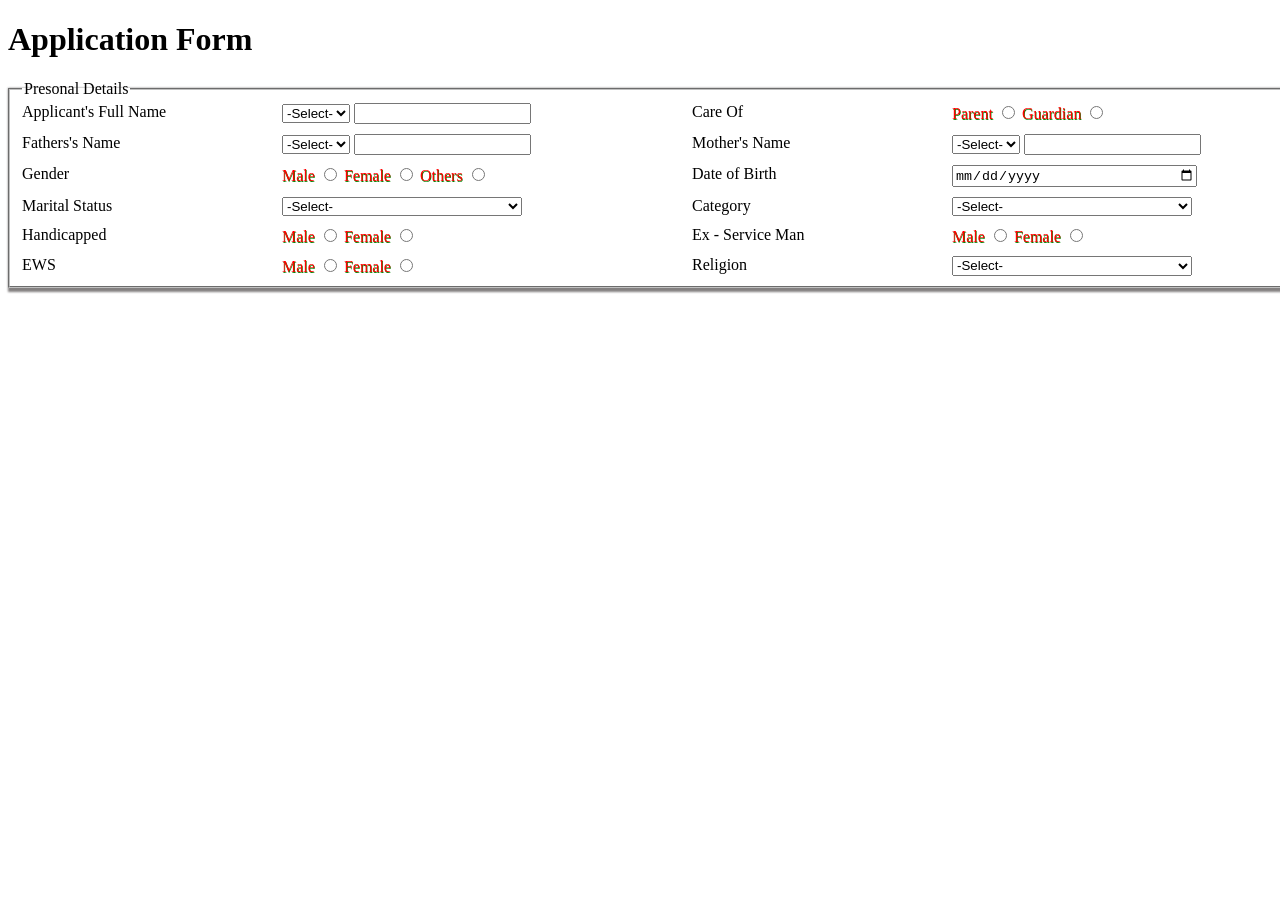
<file: ApplicationForm/index.html>
<!DOCTYPE html>
<html lang="en">
  <head>
    <meta charset="UTF-8" />
    <meta name="viewport" content="width=device-width, initial-scale=1.0" />
    <title>Application form</title>
    <link rel="stylesheet" href="style.css">
  </head>
  <body>
    <div class="container">
      <h1 id="title">Application Form</h1>

      <fieldset id="presonalDetails">
        <legend>Presonal Details</legend>

        <div id="presonalDetailsFeilds">
          <label for="ApplicantName">Applicant's Full Name</label>
          <div>
            <select>
              <option value="">-Select-</option>
              <option value="Mr">Mr</option>
              <option value="Miss">Miss</option>
              <option value="Mrs">Mrs</option>
            </select>
            <input type="text" name="ApplicantName" id="ApplicantName" />
          </div>
          <label for="careOf">Care Of</label>
          <div>
            <span>Parent</span>
            <input type="radio" name="careOf" id="careOf1" value="Parent" />
            <span>Guardian</span>
            <input type="radio" name="careOf" id="careOf2" value="Guardian" />
          </div>
          <label for="FathersName">Fathers's Name</label>
          <div>
            <select>
              <option value="">-Select-</option>
              <option value="Mr">Mr</option>
              <option value="Late">Late</option>
            </select>
            <input type="text" name="FathersName" id="FathersName" />
          </div>
          <label for="MothersName">Mother's Name</label>
          <div>
            <select>
              <option value="">-Select-</option>
              <option value="Mrs">Mr</option>
              <option value="Late">Late</option>
            </select>
            <input type="text" name="MothersName" id="MothersName" />
          </div>
          <label for="gender">Gender</label>
          <div>
            <span>Male</span>
            <input type="radio" name="gender" id="genderMale" value="Male" />
            <span>Female</span>
            <input type="radio" name="gender" id="genderFemale" value="Female" />
            <span>Others</span>
            <input type="radio" name="gender" id="genderOthers" value="Others" />
          </div>
          <label for="dob">Date of Birth</label>
          <input type="date" name="dob" id="dob">
          <label for="maritalStatus">Marital Status</label>
          <select>
            <option value="">-Select-</option>
            <option value="Single">Single</option>
            <option value="Married">Married</option>
            <option value="Divorced">Divorced</option>
            <option value="Widow">Widow</option>
          </select>
          <label for="category">Category</label>
          <select>
            <option value="">-Select-</option>
            <option value="GEN">GEN</option>
            <option value="OBC">OBC</option>
            <option value="SC">SC</option>
            <option value="ST">ST</option>
            <option value="Others">Others</option>
          </select>
          <label for="handicapped">Handicapped</label>
          <div>
            <span>Male</span>
            <input type="radio" name="handicapped" id="handicappedYes" value="Yes" />
            <span>Female</span>
            <input type="radio" name="handicapped" id="handicappedNo" value="No" />
          </div>
          <label for="exService">Ex - Service Man</label>
          <div>
            <span>Male</span>
            <input type="radio" name="exService" id="exServiceYes" value="Yes" />
            <span>Female</span>
            <input type="radio" name="exService" id="exServiceNo" value="No" />
          </div>
          <label for="EWS">EWS</label>
          <div>
            <span>Male</span>
            <input type="radio" name="EWS" id="EWSYes" value="Yes" />
            <span>Female</span>
            <input type="radio" name="EWS" id="EWSNo" value="No" />
          </div>
          <label for="religion">Religion</label>
          <select>
            <option value="">-Select-</option>
            <option value="hindu">Hindu</option>
            <option value="muslim">Muslim</option>
            <option value="buddist">Buddist</option>
            <option value="christan">Christan</option>
            <option value="sikh">Sikh</option>
            <option value="jain">Jain</option>
            <option value="Others">Others</option>
          </select>
          <!-- endof formdiv -->
        </div>
      </fieldset>
    </div>


   
  </body>
</html>
</file>
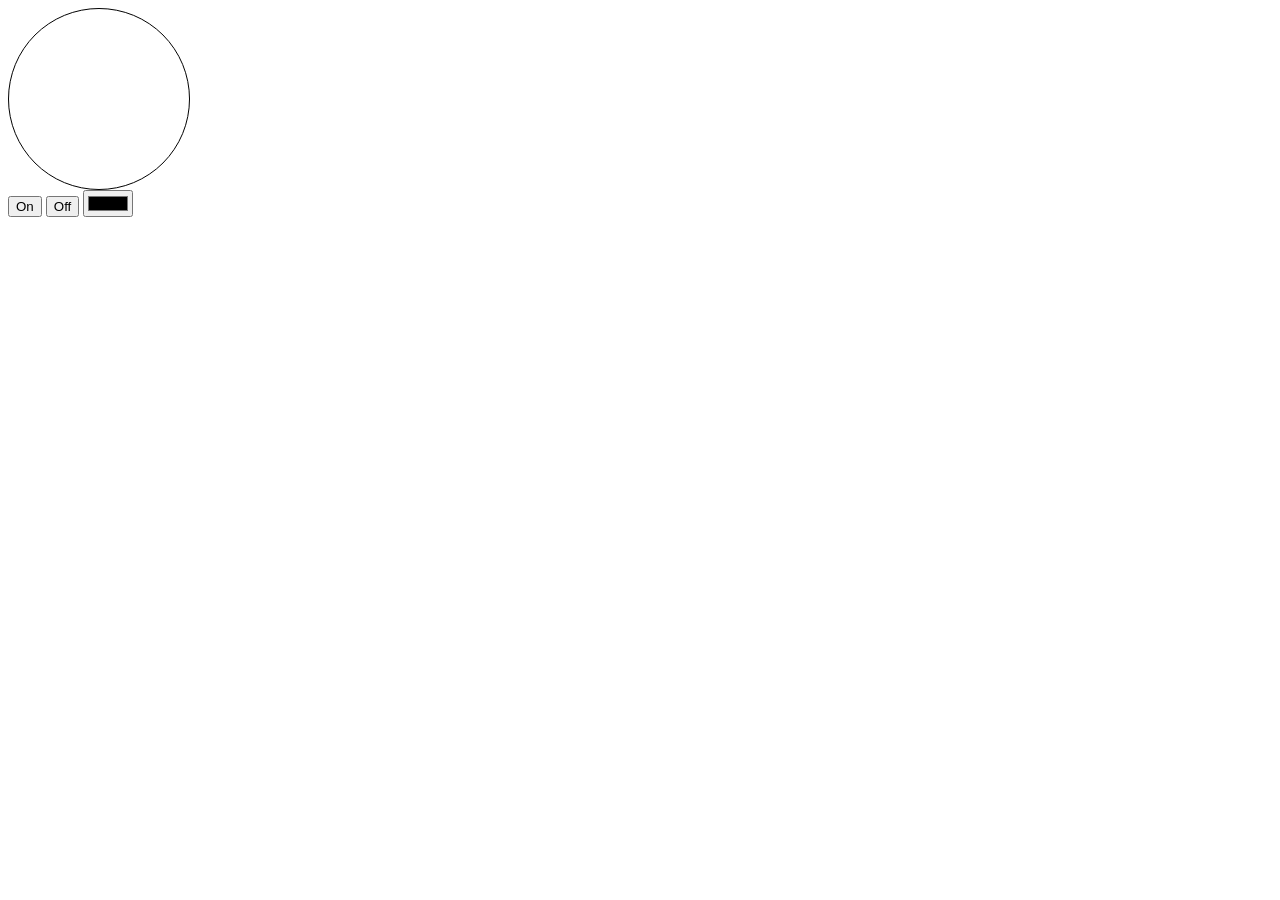
<file: controlingHTMLusingJS/index.html>
<!DOCTYPE html>
<html lang="en">
  <head>
    <meta charset="UTF-8" />
    <meta name="viewport" content="width=device-width, initial-scale=1.0" />
    <title>Document</title>
    <link rel="stylesheet" href="style.css" />
  </head>
  <body>
    <div id="bulb"></div>

    <button id="on" onclick="on()">On</button>
    <button id="off" onclick="off()">Off</button>
    <input type="color" id="color" onchange="changecolor(value)"/>

    <script src="script.js"></script>
  </body>
</html>
</file>
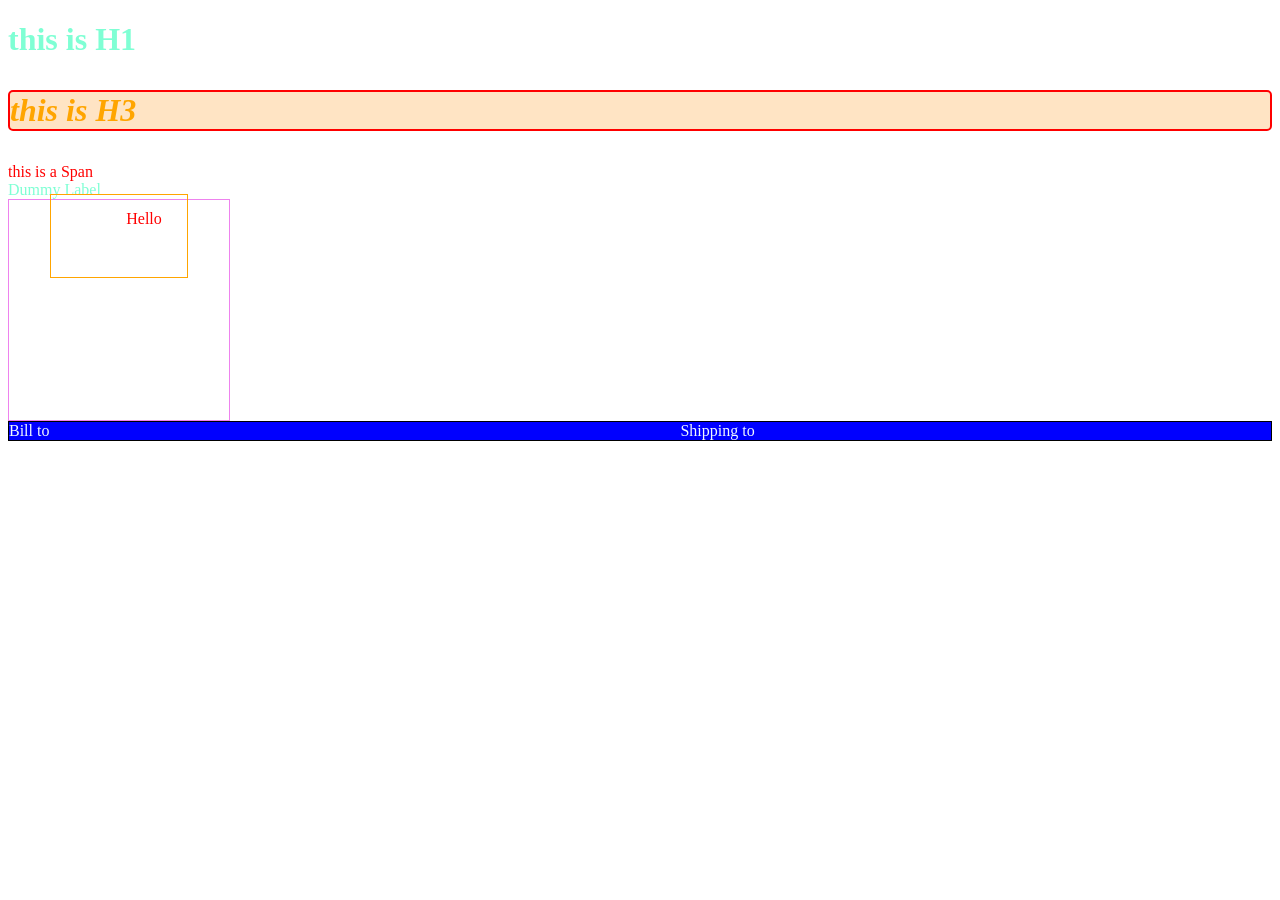
<file: cssInHTML/index.html>
<!DOCTYPE html>
<html lang="en">
  <head>
    <meta charset="UTF-8" />
    <meta name="viewport" content="width=device-width, initial-scale=1.0" />
    <title>test</title>
    <link rel="stylesheet" href="khas.css" />
  </head>
  <body>
    <div>
      <h1 class="abc xyz">this is H1</h1>

      <h3 class="abc" id="def" style="color: orange">this is H3</h3>

      <span>this is a Span</span>
      <br />
      <label for="" class="abc xyz">Dummy Label</label>
    </div>

    <div id="a">
      <span id="b">Hello</span>
    </div>

    <div id="x">
      <div class="z">Bill to</div>
      <div class="z">Shipping to</div>
    </div>
  </body>
</html>
</file>
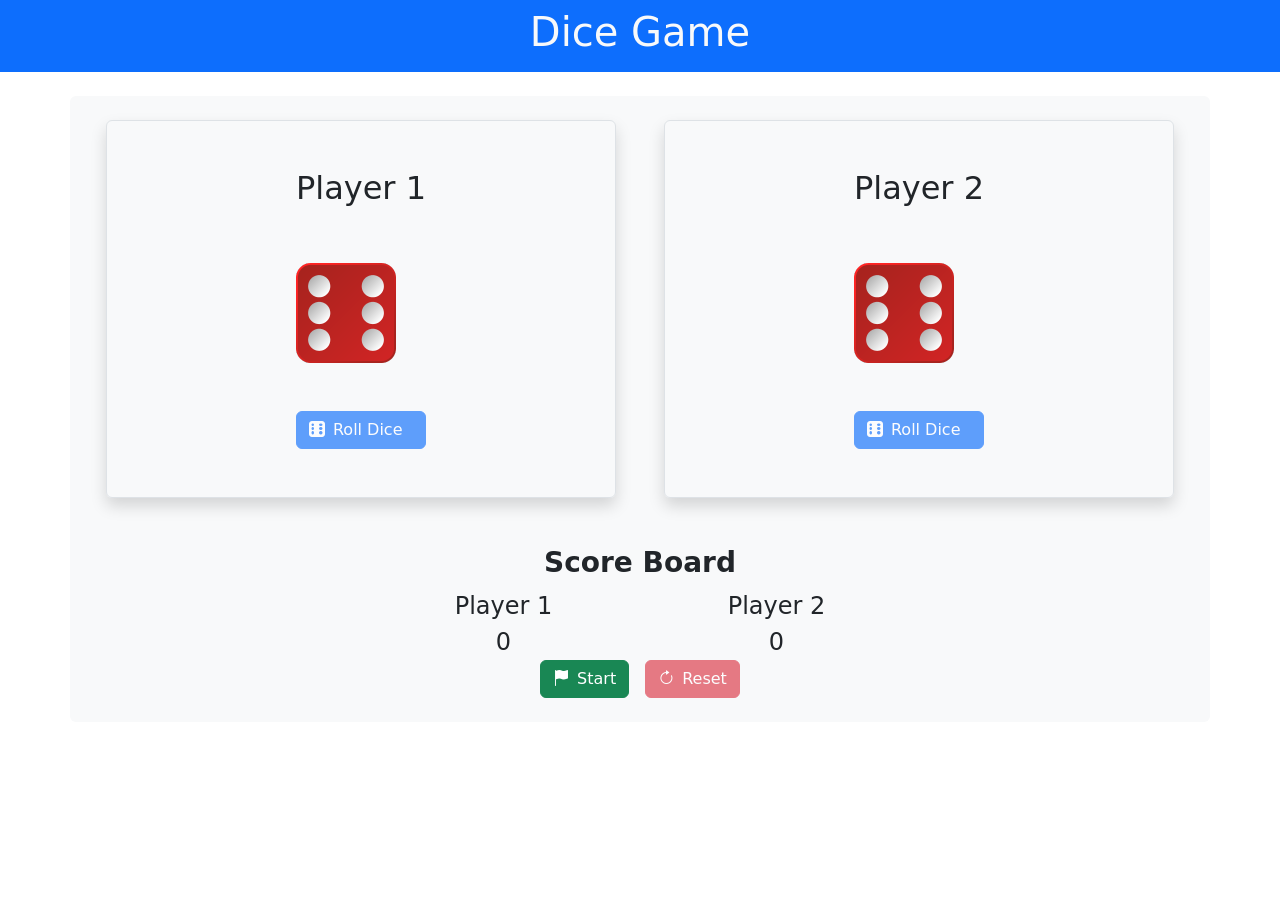
<file: DiceGame/index.html>
<!DOCTYPE html>
<html lang="en">
  <head>
    <meta charset="UTF-8" />
    <meta name="viewport" content="width=device-width, initial-scale=1.0" />
    <title>Document</title>
    <link
      href="https://cdn.jsdelivr.net/npm/bootstrap@5.3.5/dist/css/bootstrap.min.css"
      rel="stylesheet"
      integrity="sha384-SgOJa3DmI69IUzQ2PVdRZhwQ+dy64/BUtbMJw1MZ8t5HZApcHrRKUc4W0kG879m7"
      crossorigin="anonymous"
    />
    <link
      rel="stylesheet"
      href="https://cdn.jsdelivr.net/npm/bootstrap-icons@1.12.1/font/bootstrap-icons.min.css"
    />
  </head>
  <body>
    <header class="bg-primary text-center p-2">
      <h1 class="text-light">Dice Game</h1>
    </header>

    <main class="container bg-light rounded mt-4 p-4">
      <section class="container d-flex justify-content-around gap-5">
        <div
          class="container border rounded shadow d-grid p-5 gap-5 justify-content-center"
        >
          <h2 id="player1NameHeading">Player 1</h2>
          <img
            src="./images/6.png"
            alt="Dice1"
            width="100px"
            height="100px"
            id="player1Dice"
          />
          <button
            class="btn btn-primary d-flex gap-2"
            id="rollDice1"
            onclick="rollDice1()"
            disabled
          >
            <i class="bi bi-dice-6-fill"></i>
            <span>Roll Dice</span>
          </button>
        </div>
        <div
          class="container border rounded shadow d-grid p-5 gap-5 justify-content-center"
        >
          <h2 id="player2NameHeading">Player 2</h2>
          <img
            src="./images/6.png"
            alt="Dice2"
            width="100px"
            height="100px"
            id="player2Dice"
          />
          <button
            class="btn btn-primary d-flex gap-2"
            id="rollDice2"
            onclick="rollDice2()"
            disabled
          >
            <i class="bi bi-dice-6-fill"></i>
            <span>Roll Dice</span>
          </button>
        </div>
      </section>
      <section class="container mt-5">
        <h3 class="text-center fw-bold">Score Board</h3>
        <div class="row text-center fs-4">
          <div class="col-3"></div>
          <div class="col-3"><span id="player1NameScore">Player 1</span></div>
          <div class="col-3"><span id="player2NameScore">Player 2</span></div>
          <div class="col-3"></div>
        </div>
        <div class="row text-center fs-4">
          <div class="col-3"></div>
          <div class="col-3"><span id="player1Score">0</span></div>
          <div class="col-3"><span id="player2Score">0</span></div>
          <div class="col-3"></div>
        </div>
        <div class="container w-25 mx-auto d-flex gap-3 justify-content-center">
          <button
            class="btn btn-success d-flex gap-2"
            id="start"
            data-bs-toggle="modal"
            data-bs-target="#nameInputModal"
          >
            <i class="bi bi-flag-fill"></i>
            <span>Start</span>
          </button>
          <button
            class="btn btn-danger d-flex gap-2"
            onclick="resetGame()"
            disabled
            id="reset"
          >
            <i class="bi bi-arrow-clockwise"></i>
            <span>Reset</span>
          </button>
        </div>
      </section>

      <section>
        <div
          class="modal fade"
          id="nameInputModal"
          tabindex="-1"
          aria-labelledby="exampleModalLabel"
          aria-hidden="true"
        >
          <div class="modal-dialog">
            <div class="modal-content">
              <div class="modal-header">
                <h1 class="modal-title fs-5" id="exampleModalLabel">
                  Add your Names to Start the Game
                </h1>
                <button
                  type="button"
                  class="btn-close"
                  data-bs-dismiss="modal"
                  aria-label="Close"
                ></button>
              </div>
              <div class="modal-body d-grid gap-3">
                <div>
                  <label for="Player1Name">Player 1: </label>
                  <input
                    type="text"
                    name="Player1Name"
                    id="Player1Name"
                    class="form-control"
                  />
                </div>
                <div>
                  <label for="Player2Name">Player 2: </label>
                  <input
                    type="text"
                    name="Player2Name"
                    id="Player2Name"
                    class="form-control"
                  />
                </div>
              </div>
              <div class="modal-footer">
                <button
                  type="button"
                  class="btn btn-secondary"
                  data-bs-dismiss="modal"
                >
                  Close
                </button>
                <button
                  type="button"
                  class="btn btn-primary"
                  onclick="startGame()"
                  data-bs-dismiss="modal"
                  id="startGame"
                  disabled
                >
                  Start game
                </button>
              </div>
            </div>
          </div>
        </div>
      </section>
    </main>

    <script
      src="https://cdn.jsdelivr.net/npm/bootstrap@5.3.5/dist/js/bootstrap.bundle.min.js"
      integrity="sha384-k6d4wzSIapyDyv1kpU366/PK5hCdSbCRGRCMv+eplOQJWyd1fbcAu9OCUj5zNLiq"
      crossorigin="anonymous"
    ></script>
    <script src="script.js"></script>
  </body>
</html>
</file>
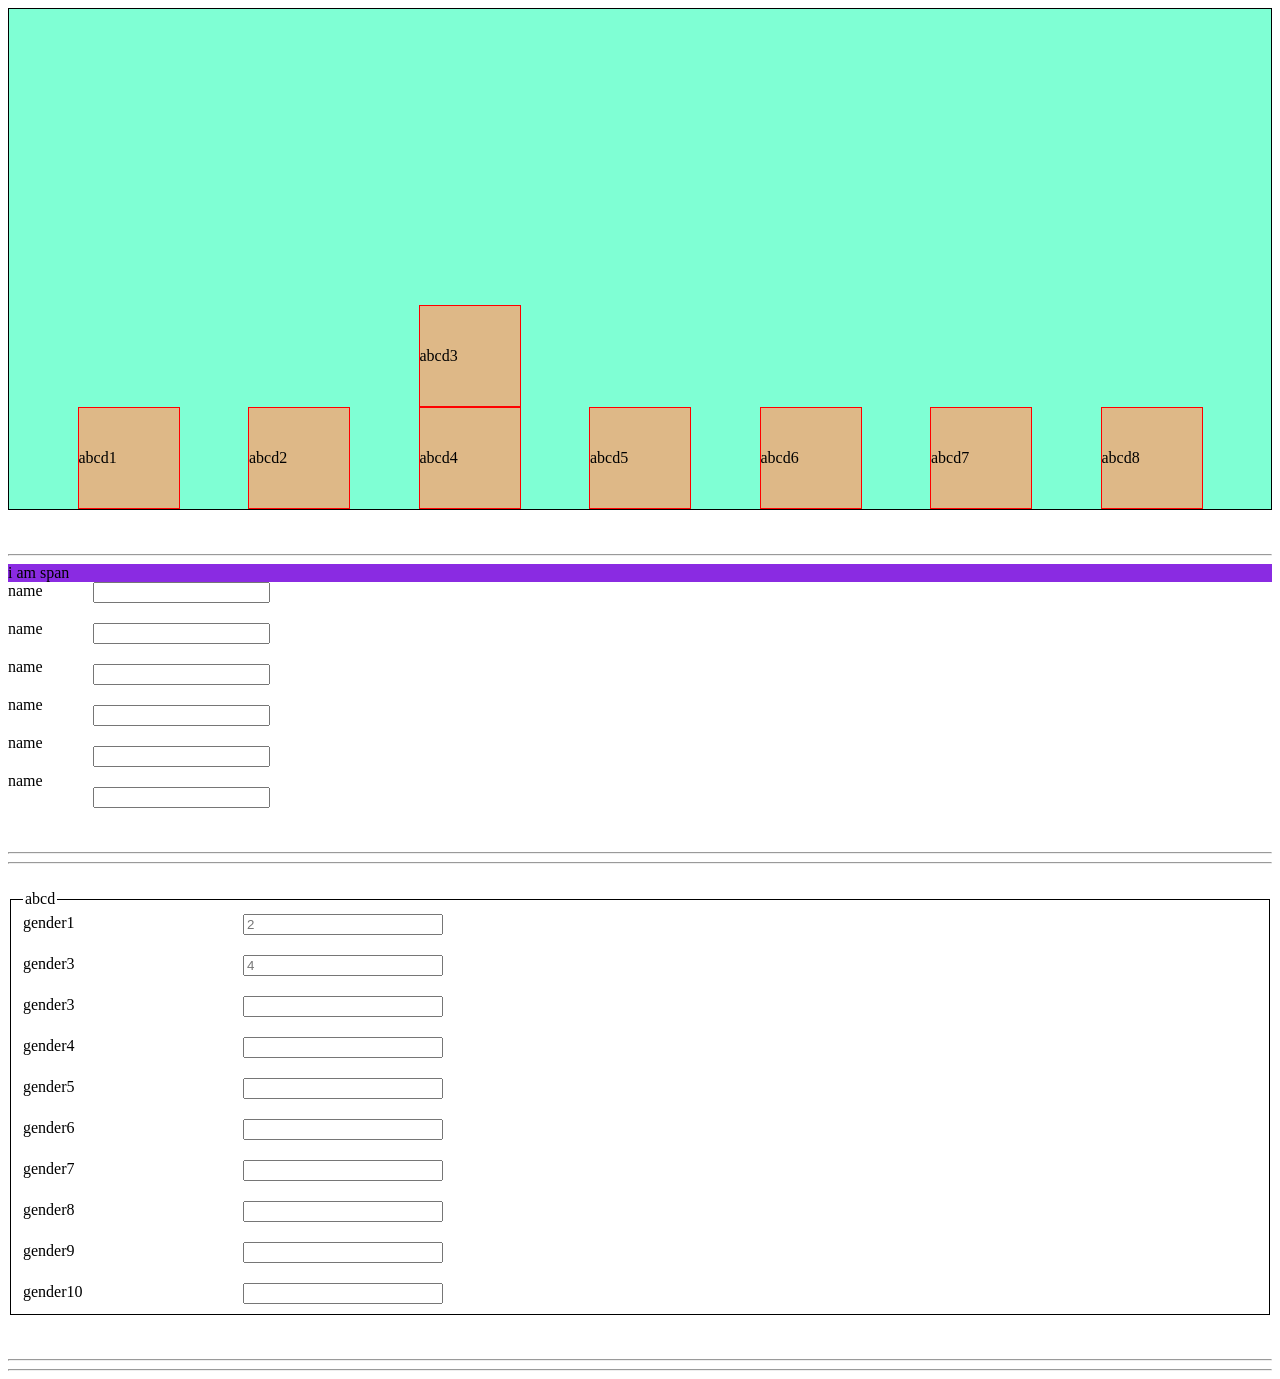
<file: diplayProperty/index.html>
<!DOCTYPE html>
<html lang="en">
  <head>
    <meta charset="UTF-8" />
    <meta name="viewport" content="width=device-width, initial-scale=1.0" />
    <title>Document</title>
    <link rel="stylesheet" href="style.css" />
  </head>
  <body>
    <div id="parent" class="parent">
      <div id="child1" class="child">abcd1</div>
      <div id="child2" class="child">abcd2</div>
      <div id="childParent1">
        <div id="child3" class="child">abcd3</div>
        <div id="child4" class="child">abcd4</div>
      </div>
      <div id="child5" class="child">abcd5</div>
      <div id="child6" class="child">abcd6</div>
      <div id="child7" class="child">abcd7</div>
      <div id="child8" class="child">abcd8</div>
    </div>
    <br /><br />
    <hr />
    <span>i am span</span>



    <div id="formParent">
        <div id="formlabels">
            <label for="">name</label>
            <label for="">name</label>
            <label for="">name</label>
            <label for="">name</label>
            <label for="">name</label>
            <label for="">name</label>
        </div>
        <div id="formfeilds">
            <input type="text" name="" id="">
            <input type="text" name="" id="">
            <input type="text" name="" id="">
            <input type="text" name="" id="">
            <input type="text" name="" id="">
            <input type="text" name="" id="">
        </div>
    </div>
    <br><br>
<hr><hr>
<br>
<fieldset>
  <legend>abcd</legend>
  <div id="tesingGrid" >
    <label for="">gender1</label>
    <input type="text" placeholder="2">
    <label for="">gender3</label>
    <input type="text"placeholder="4">
    <label for="">gender3</label>
    <input type="text">
    <label for="">gender4</label>
    <input type="text">
    <label for="">gender5</label>
    <input type="text">
    <label for="">gender6</label>
    <input type="text">
    <label for="">gender7</label>
    <input type="text">
    <label for="">gender8</label>
    <input type="text">
    <label for="">gender9</label>
    <input type="text">
    <label for="">gender10</label>
    <input type="text">
  </div>
</fieldset>
    
    <br><br>
    <hr><hr>
  </body>
</html>
</file>
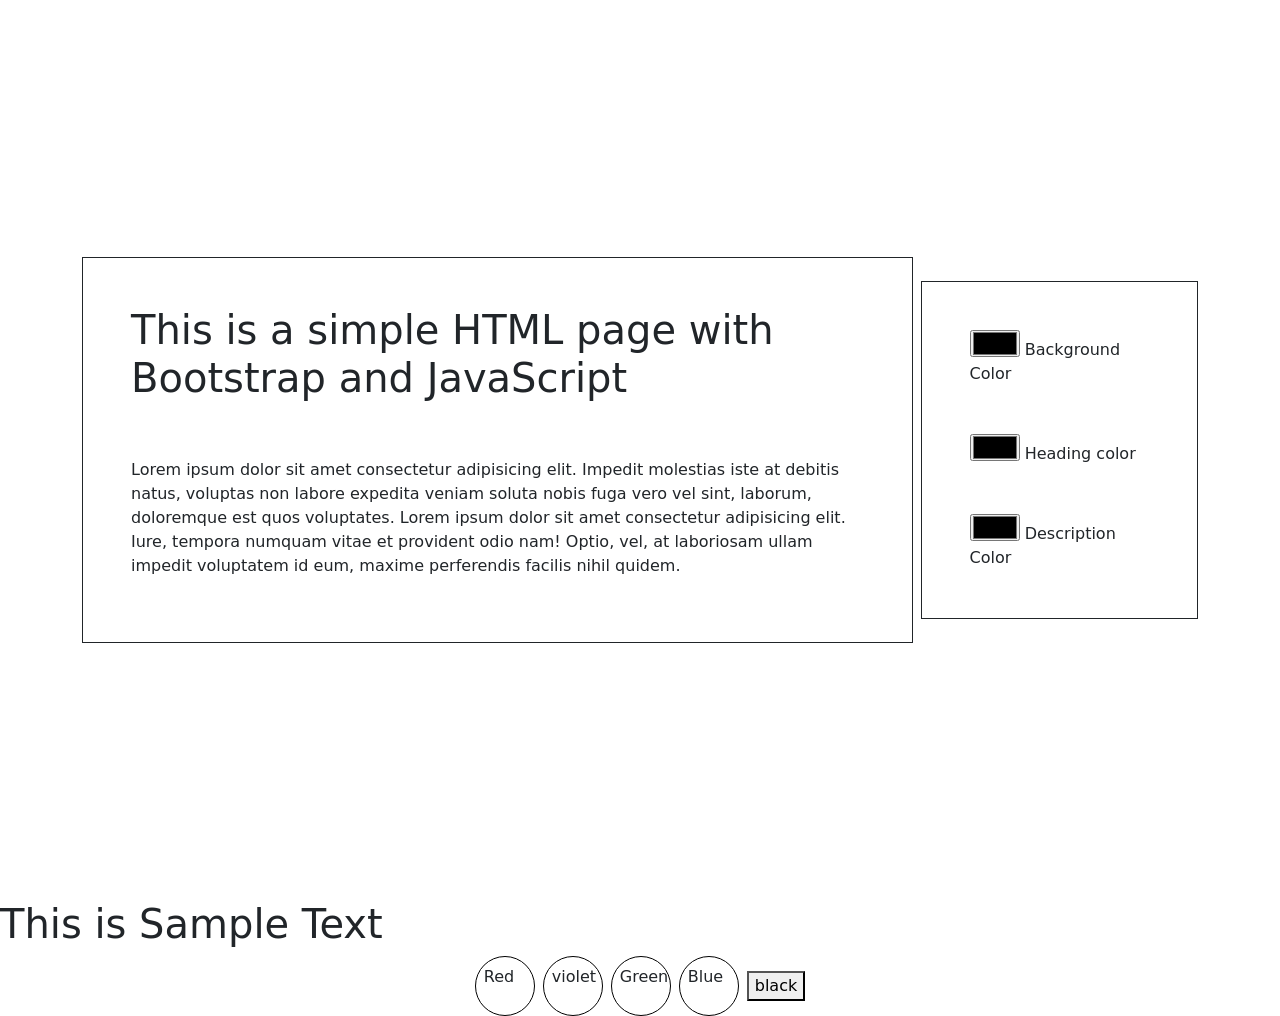
<file: eventHandellingJS/index.html>
<!DOCTYPE html>
<html lang="en">
  <head>
    <meta charset="UTF-8" />
    <meta name="viewport" content="width=device-width, initial-scale=1.0" />
    <title>Document</title>
    <link
      href="https://cdn.jsdelivr.net/npm/bootstrap@5.3.5/dist/css/bootstrap.min.css"
      rel="stylesheet"
      integrity="sha384-SgOJa3DmI69IUzQ2PVdRZhwQ+dy64/BUtbMJw1MZ8t5HZApcHrRKUc4W0kG879m7"
      crossorigin="anonymous"
    />
    <link
      rel="stylesheet"
      href="https://cdn.jsdelivr.net/npm/bootstrap-icons@1.12.1/font/bootstrap-icons.min.css"
    />
    <link rel="stylesheet" href="style.css" />
  </head>
  <body>
    <div
      class="container d-flex gap-2 justify-content-center align-items-center vh-100"
    >
      <div class="container border border-dark w-75 p-5 d-grid gap-5" id="main">
        <h1 id="heading">
          This is a simple HTML page with Bootstrap and JavaScript
        </h1>
        <p id="description">
          Lorem ipsum dolor sit amet consectetur adipisicing elit. Impedit
          molestias iste at debitis natus, voluptas non labore expedita veniam
          soluta nobis fuga vero vel sint, laborum, doloremque est quos
          voluptates. Lorem ipsum dolor sit amet consectetur adipisicing elit.
          Iure, tempora numquam vitae et provident odio nam! Optio, vel, at
          laboriosam ullam impedit voluptatem id eum, maxime perferendis facilis
          nihil quidem.
        </p>
      </div>
      <div class="container border border-dark w-25 p-5 d-grid gap-5">
        <div>
          <input type="color" id="bgcolor" /> <span>Background Color</span>
        </div>
        <div>
          <input type="color" id="headingcolor" /> <span>Heading color</span>
        </div>
        <div>
          <input type="color" id="descriptioncolor" />
          <span>Description Color</span>
        </div>
      </div>
    </div>

    <div>
      <h1 id="sample"   >This is Sample Text</h1>

      <div class="container d-flex gap-2 justify-content-center align-items-center">
        <div class="Gola" id="gola1">Red</div>
        <div class="Gola" id="gola2">violet</div>
        <div class="Gola" id="gola3">Green</div>
        <div class="Gola" id="gola4">Blue</div>
        <button id="btn">black</button>
      </div>
    </div>
    <script
      src="https://cdn.jsdelivr.net/npm/bootstrap@5.3.5/dist/js/bootstrap.bundle.min.js"
      integrity="sha384-k6d4wzSIapyDyv1kpU366/PK5hCdSbCRGRCMv+eplOQJWyd1fbcAu9OCUj5zNLiq"
      crossorigin="anonymous"
    ></script>
    <script src="script.js"></script>
  </body>
</html>
</file>
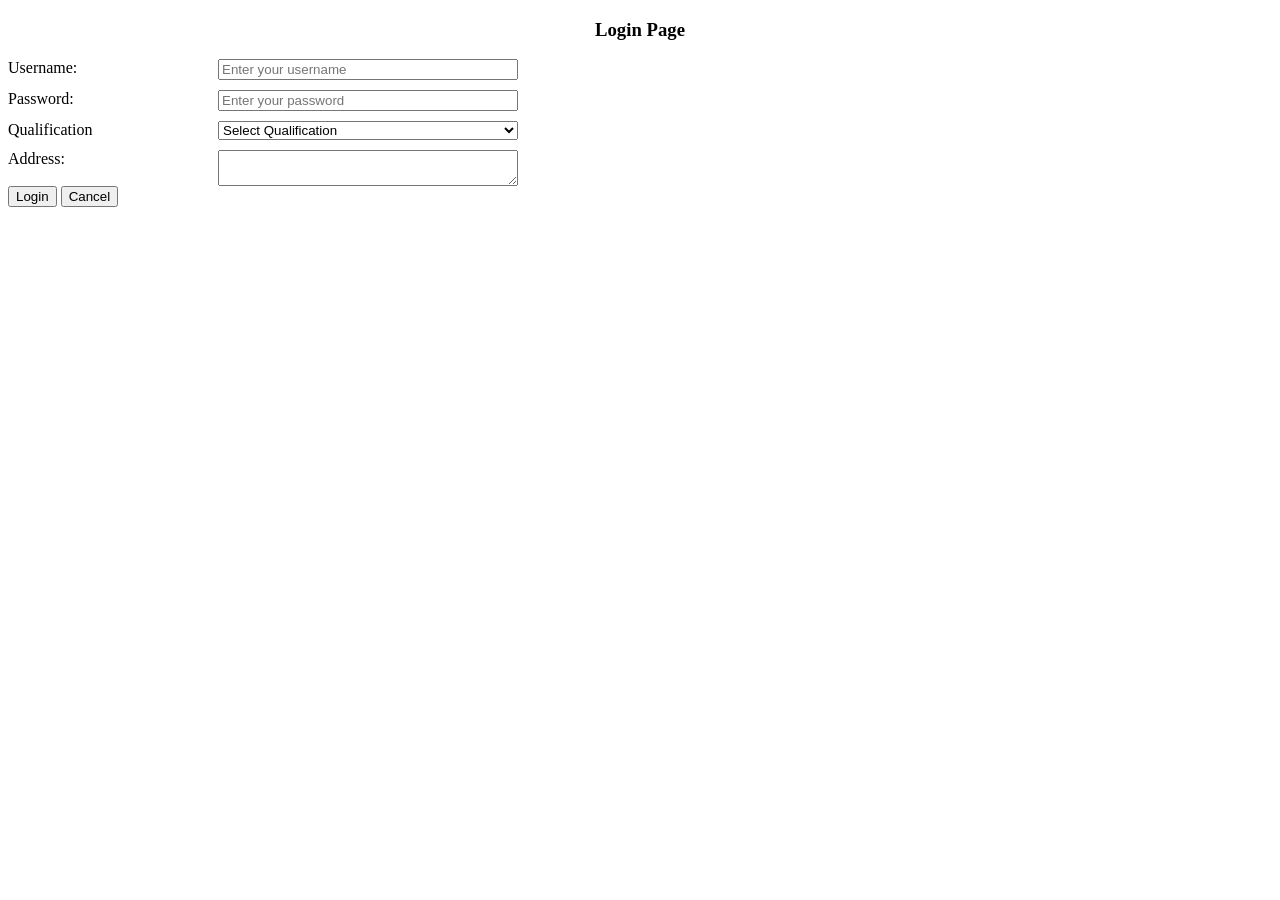
<file: fomsInHTML/index.html>
<!DOCTYPE html>
<html lang="en">
  <head>
    <meta charset="UTF-8" />
    <meta name="viewport" content="width=device-width, initial-scale=1.0" />
    <title>login form</title>
    <link rel="stylesheet" href="style.css">
  </head>
  <body>
    <section>
      <h3 align="center">Login Page</h3>
      <div class="formFeild">
        <label for="username">Username:</label>
        <input
          type="text"
          name="username"
          id="username"
          placeholder="Enter your username"
        />

        <label for="password">Password:</label>
        <input
          type="password"
          name="password"
          id="password"
          placeholder="Enter your password"
        />

        <label for="qualification">Qualification</label>
        <select name="qualification" id="qualification">
          <option value="">Select Qualification</option>
          <option value="10">Matriculation</option>
          <option value="12">Intermediate</option>
          <option value="UG">Graduation</option>
          <option value="PG">Post Graduation</option>
          <option value="PhD">Doctrate</option>
        </select>

        <label for="address">Address:</label>
        <textarea name="address" id="address"></textarea>
      </div>

      <button onclick="login()">Login</button>
      <button>Cancel</button>
    </section>

    <script src="script.js"></script>
  </body>
</html>
</file>
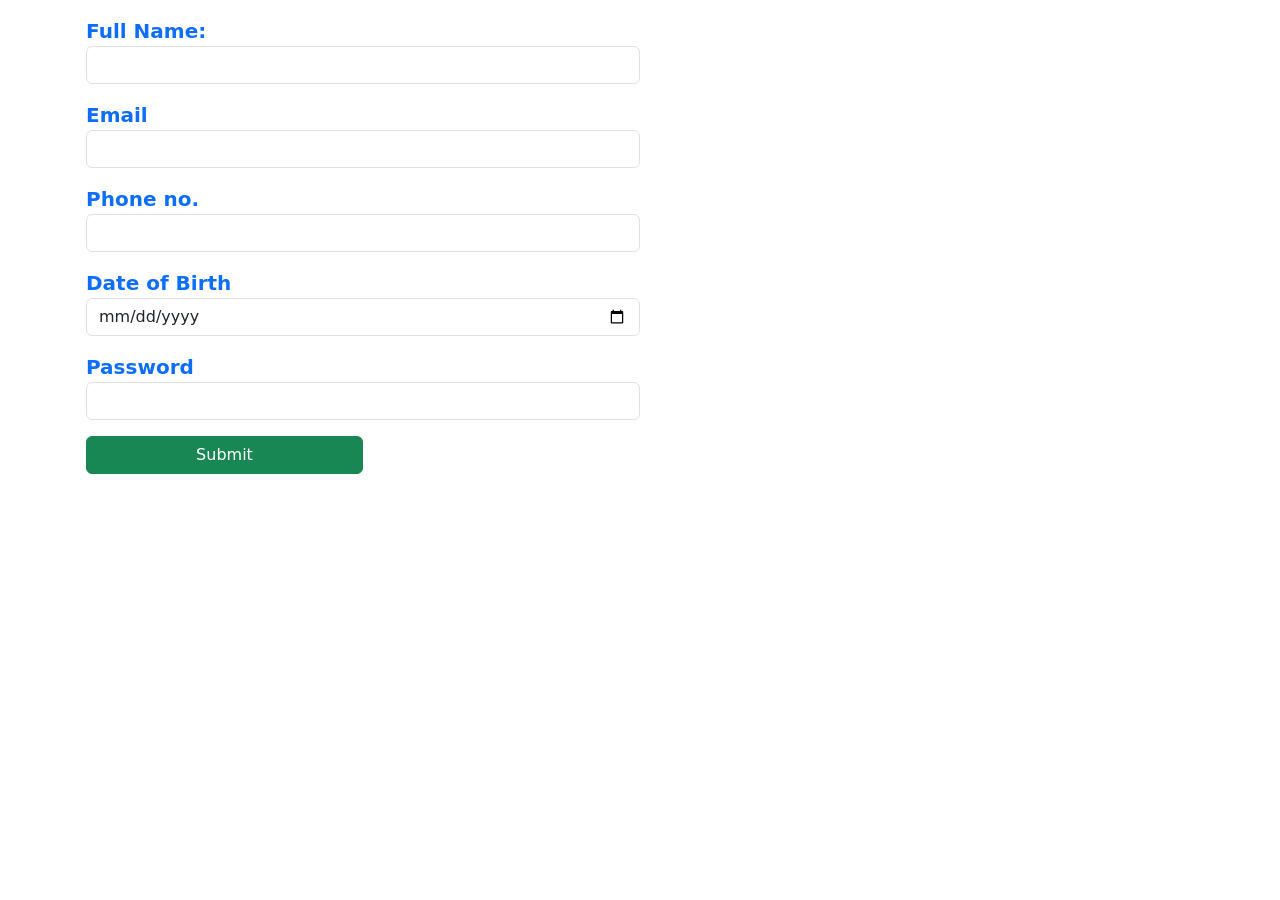
<file: FormValidation/index.html>
<!DOCTYPE html>
<html lang="en">
<head>
    <meta charset="UTF-8">
    <meta name="viewport" content="width=device-width, initial-scale=1.0">
    <title>Registration Form</title>
     <link
      href="https://cdn.jsdelivr.net/npm/bootstrap@5.3.5/dist/css/bootstrap.min.css"
      rel="stylesheet"
      integrity="sha384-SgOJa3DmI69IUzQ2PVdRZhwQ+dy64/BUtbMJw1MZ8t5HZApcHrRKUc4W0kG879m7"
      crossorigin="anonymous"
    />
    <link
      rel="stylesheet"
      href="https://cdn.jsdelivr.net/npm/bootstrap-icons@1.12.1/font/bootstrap-icons.min.css"
    />
</head>
<body>

    <div class="container p-3 d-grid gap-3">
        <div>
            <label for="fullName" class="text-primary fs-5 fw-bold">Full Name: </label>
            <input type="text" name="fullName" id="fullName" class="form-control w-50">
            <span class="text-danger error" id="nameError"></span>
        </div>
         <div>
            <label for="Email" class="text-primary fs-5 fw-bold">Email </label>
            <input type="email" name="Email" id="email" class="form-control w-50">
            <span class="text-danger error" id="emailError"></span>
        </div>
         <div>
            <label for="Phone" class="text-primary fs-5 fw-bold">Phone no. </label>
            <input type="tel" name="Phone" id="phone" class="form-control w-50">
            <span class="text-danger error" id="phoneError"></span>
        </div>
         <div>
            <label for="dob" class="text-primary fs-5 fw-bold">Date of Birth </label>
            <input type="date" name="dob" id="dob" class="form-control w-50">
            <span class="text-danger error" id="dobError"></span>
        </div>
         <div>
            <label for="password" class="text-primary fs-5 fw-bold">Password </label>
            <input type="password" name="password" id="password" class="form-control w-50">
            <span class="text-danger error" id="passowrdError"></span>
        </div>
        <button type="button" class="btn btn-success w-25" onclick="Submit()">Submit</button>
    </div>
    
    <script
      src="https://cdn.jsdelivr.net/npm/bootstrap@5.3.5/dist/js/bootstrap.bundle.min.js"
      integrity="sha384-k6d4wzSIapyDyv1kpU366/PK5hCdSbCRGRCMv+eplOQJWyd1fbcAu9OCUj5zNLiq"
      crossorigin="anonymous"
    ></script>
    <script src="script.js"></script>
</body>
</html>
</file>
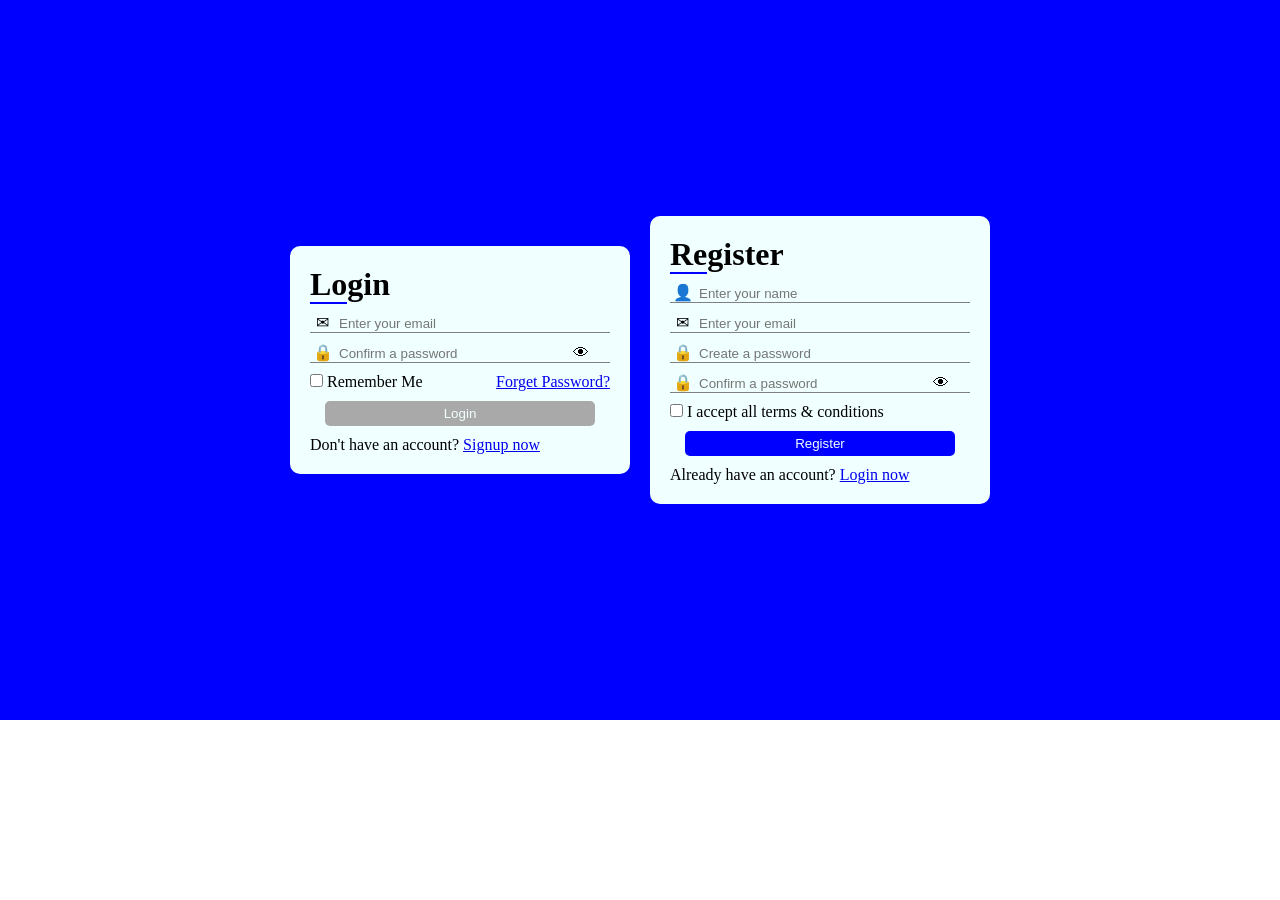
<file: loginRegisterFrom/index.html>
<!DOCTYPE html>
<html lang="en">
  <head>
    <meta charset="UTF-8" />
    <meta name="viewport" content="width=device-width, initial-scale=1.0" />
    <title>Login/Register</title>
    <link rel="stylesheet" href="style.css">
  </head>
  <body>
    <div class="container">
      <div id="login">
        <h1><span class="hd">Lo</span>gin</h1>
        <div class="formFeild">
          <span class="icon"> &#9993; </span>
          <input type="email" name="email" class="ipFeild" placeholder="Enter your email"/>
        </div>
        <div class="formFeild">
          <span class="icon">&#128274;</span>
          <input type="password" name="password" class="ipFeild" placeholder="Confirm a password" />
          <span class="icon">&#128065;</span>
        </div>
        <div id="passwordOptions">
          <div id="rememberMe">
            <input type="checkbox" name="rememberMe" id="" />
            <label for="rememberMe">Remember Me</label>
          </div>
          <a href="#">Forget Password?</a>
        </div>
        <button disabled>Login</button>

        <span>Don't have an account? <a href="#">Signup now</a></span>
      </div>

      <div id="register">
        <h1><span class="hd">Re</span>gister</h1>
        <div class="formFeild">
            <span class="icon">&#128100;</span>
            <input type="text" name="name" class="ipFeild" placeholder="Enter your name" />
          </div>
        <div class="formFeild">
          <span class="icon">&#9993;</span>
          <input type="email" name="email" class="ipFeild" placeholder="Enter your email" />
        </div>
        <div class="formFeild">
            <span class="icon">&#128274;</span>
            <input type="password" name="createPassword"  class="ipFeild" placeholder="Create a password"/>
          </div>
        <div class="formFeild">
          <span class="icon">&#128274;</span>
          <input type="password" name="confirmPassword" class="ipFeild" placeholder="Confirm a password" />
          <span class="icon">&#128065;</span>
        </div>
        
          <div id="t&c">
            <input type="checkbox" name="t_c" id="" />
            <label for="t_c">I accept all terms & conditions</label>
          </div>
          
        <button>Register</button>

        <span>Already have an account? <a href="#">Login now</a></span>
      </div>
    </div>
  </body>
</html>
</file>
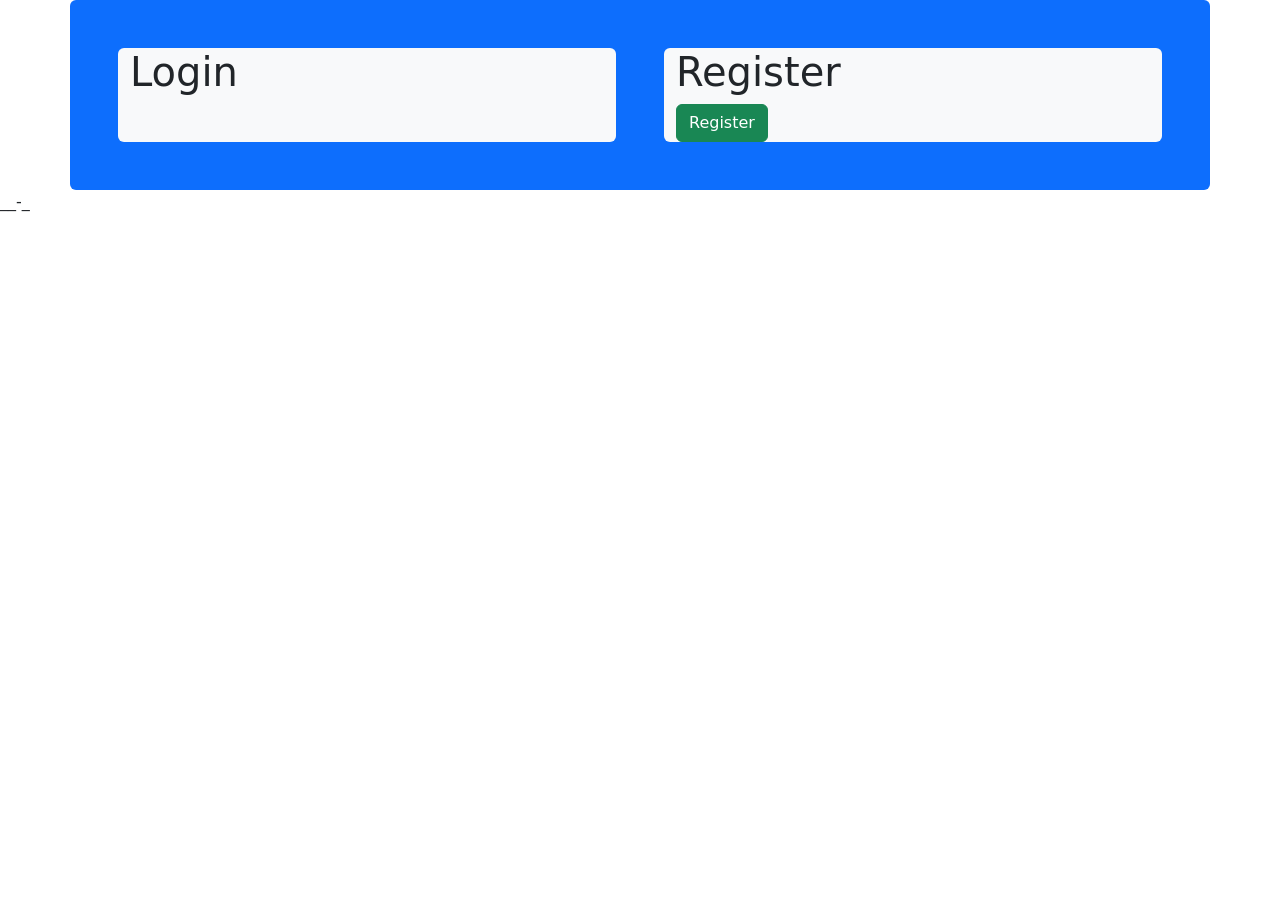
<file: loginWithBootStrap/index.html>
<!DOCTYPE html>
<html lang="en">
  <head>
    <meta charset="UTF-8" />
    <meta name="viewport" content="width=device-width, initial-scale=1.0" />
    <title>Document</title>
    <link
      href="https://cdn.jsdelivr.net/npm/bootstrap@5.3.5/dist/css/bootstrap.min.css"
      rel="stylesheet"
      integrity="sha384-SgOJa3DmI69IUzQ2PVdRZhwQ+dy64/BUtbMJw1MZ8t5HZApcHrRKUc4W0kG879m7"
      crossorigin="anonymous"
    />
  </head>
  <body>

    <div class="container bg-primary rounded d-flex gap-5 p-5">
        <div class="container bg-light rounded">
            <h1>Login</h1>
        </div>
        <div class="container bg-light rounded">
            <h1>Register</h1>

            <button class="btn btn-success"  id="regBtn">Register</button>
        </div>
    </div>

    __-_

    <script
      src="https://cdn.jsdelivr.net/npm/bootstrap@5.3.5/dist/js/bootstrap.bundle.min.js"
      integrity="sha384-k6d4wzSIapyDyv1kpU366/PK5hCdSbCRGRCMv+eplOQJWyd1fbcAu9OCUj5zNLiq"
      crossorigin="anonymous"
    ></script>
  </body>
</html>
</file>
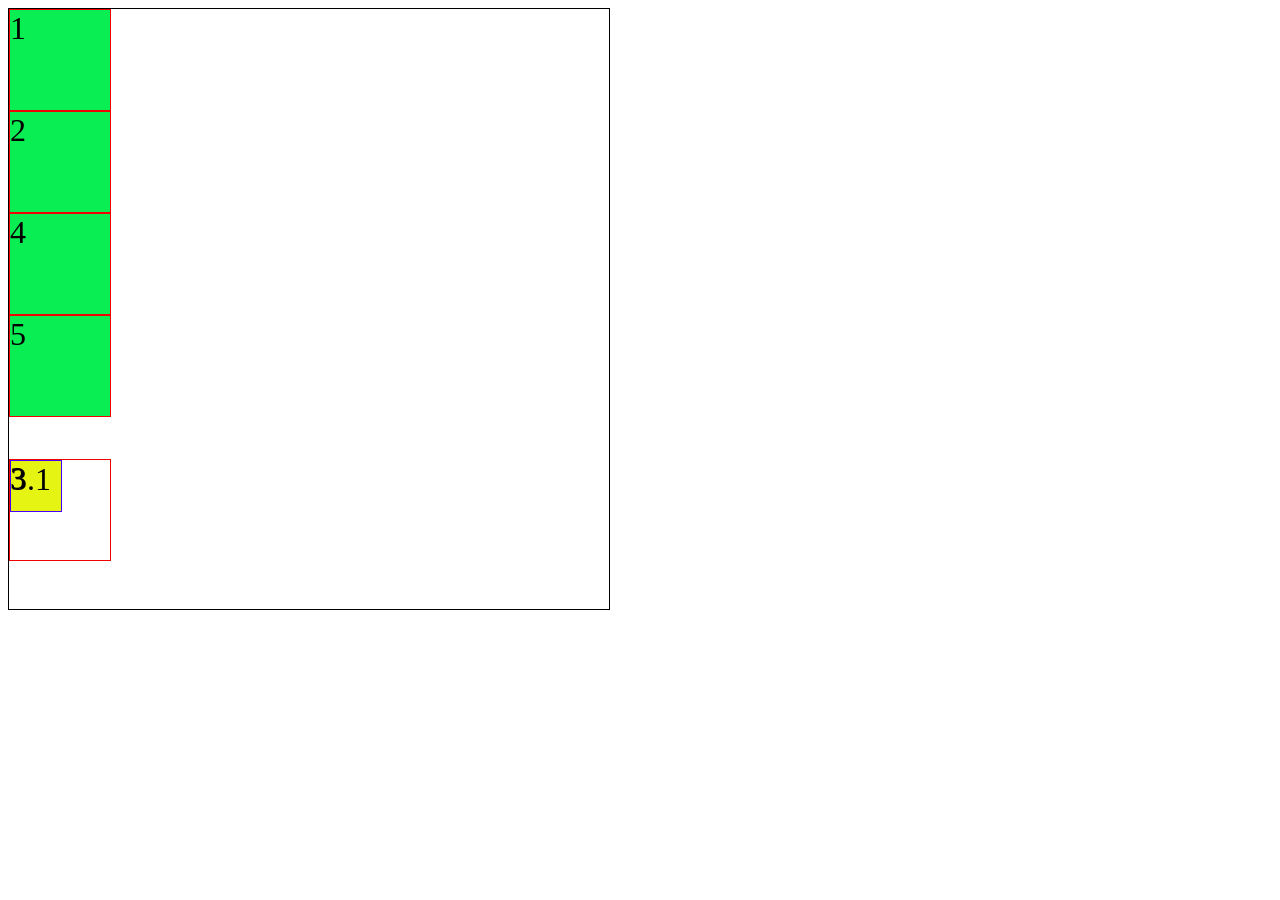
<file: positionsHtml/index.html>
<!DOCTYPE html>
<html lang="en">
  <head>
    <meta charset="UTF-8" />
    <meta name="viewport" content="width=device-width, initial-scale=1.0" />
    <title>Document</title>
    <link rel="stylesheet" href="style.css" />
  </head>
  <body>
    <div class="container">
      <div class="box" id="box1">1</div>
      <div class="box" id="box2">2</div>
      <div class="box" id="box3">
        3
        <div class="subbox" id="box31">3.1</div>
      </div>
      <div class="box" id="box4">4</div>
      <div class="box" id="box5">5</div>
    </div>
  </body>
</html>
</file>
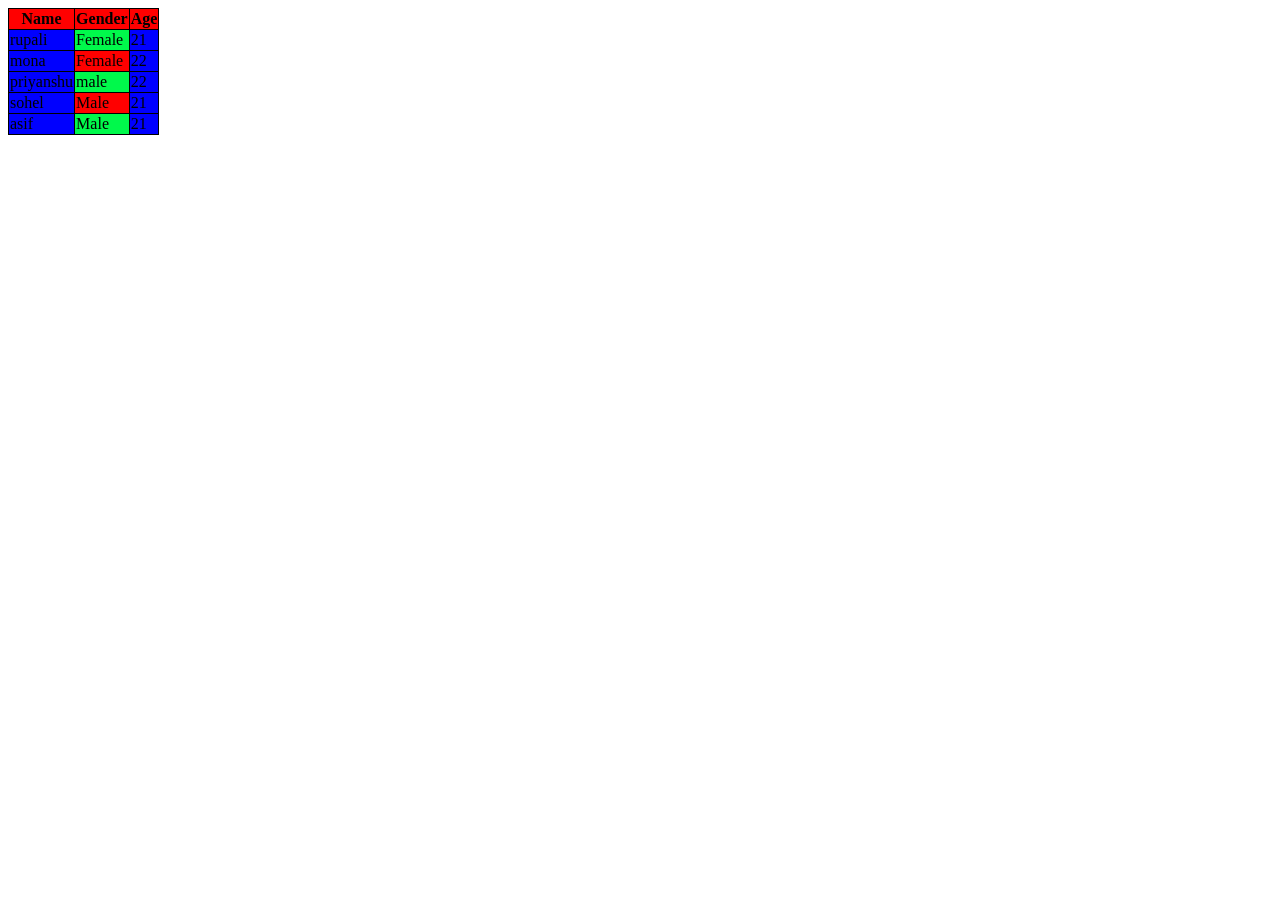
<file: table/index.html>
<!DOCTYPE html>
<html lang="en">
  <head>
    <meta charset="UTF-8" />
    <meta name="viewport" content="width=device-width, initial-scale=1.0" />
    <title>table</title>
    <link rel="stylesheet" href="style.css">
  </head>
  <body>
    <table>
      <tr>
        <th>Name</th>
        <th>Gender</th>
        <th>Age</th>
      </tr>
      <tr>
        <td>rupali</td>
        <td>Female</td>
        <td>21</td>
      </tr>
      <tr>
        <td>mona</td>
        <td>Female</td>
        <td>22</td>
      </tr>
      <tr>
        <td>priyanshu</td>
        <td>male</td>
        <td>22</td>
      </tr>
      <tr>
        <td>sohel</td>
        <td>Male</td>
        <td>21</td>
      </tr>
      <tr>
        <td>asif</td>
        <td>Male</td>
        <td>21</td>
      </tr>
    </table>
  </body>
</html>
</file>
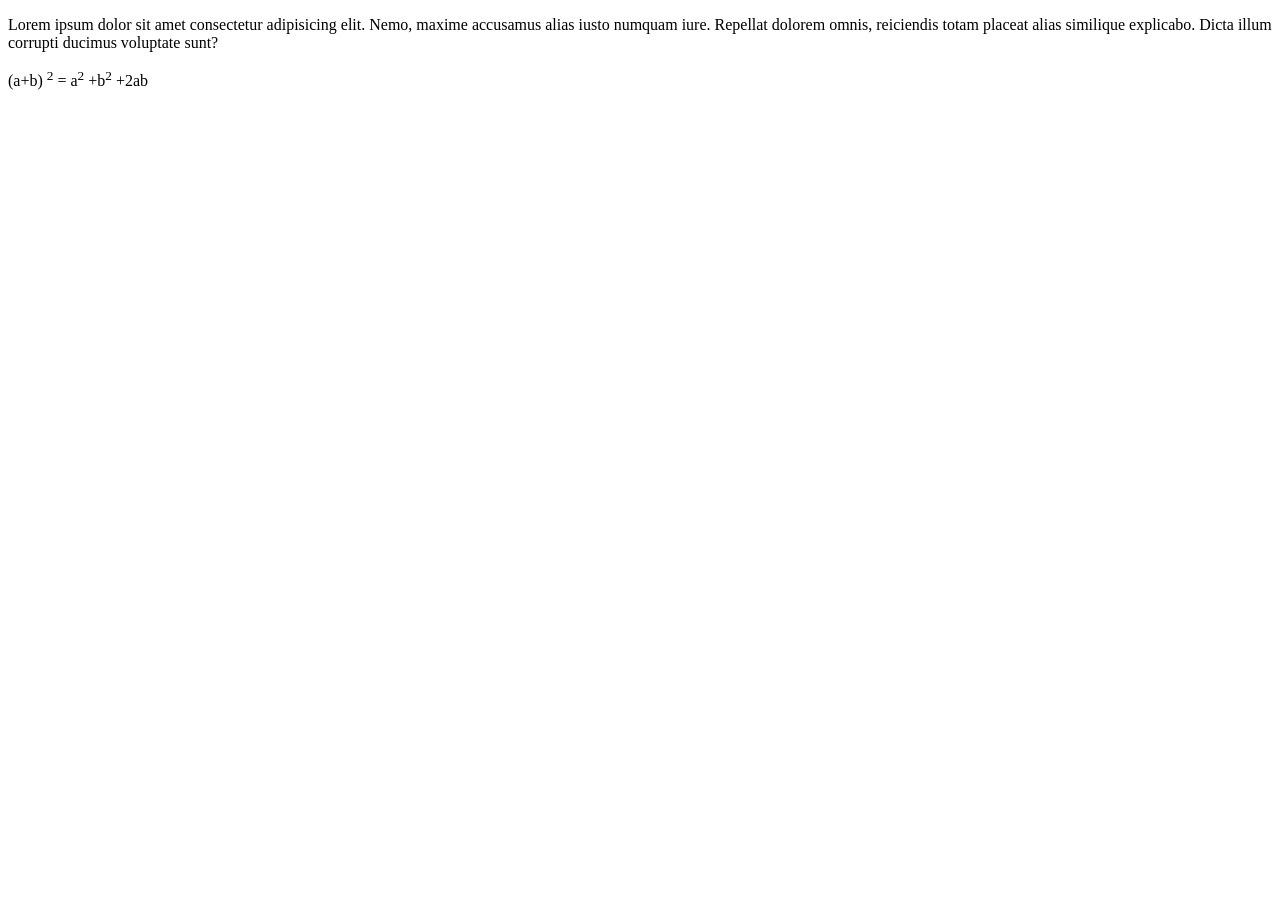
<file: basicHtml/index1.html>
<!DOCTYPE html>
<html lang="en">
  <head>
    <meta charset="UTF-8" />
    <meta name="viewport" content="width=device-width, initial-scale=1.0" />
    <title>text</title>
  </head>
  <body>
    <p>
      Lorem ipsum dolor sit amet consectetur adipisicing elit. Nemo, maxime
      accusamus alias iusto numquam iure. Repellat dolorem omnis, reiciendis
      totam placeat alias similique explicabo. Dicta illum corrupti ducimus
      voluptate sunt?
    </p>

    <span>(a+b) <sup>2</sup> = a<sup>2</sup> +b<sup>2</sup> +2ab </span>
  </body>
</html>
</file>
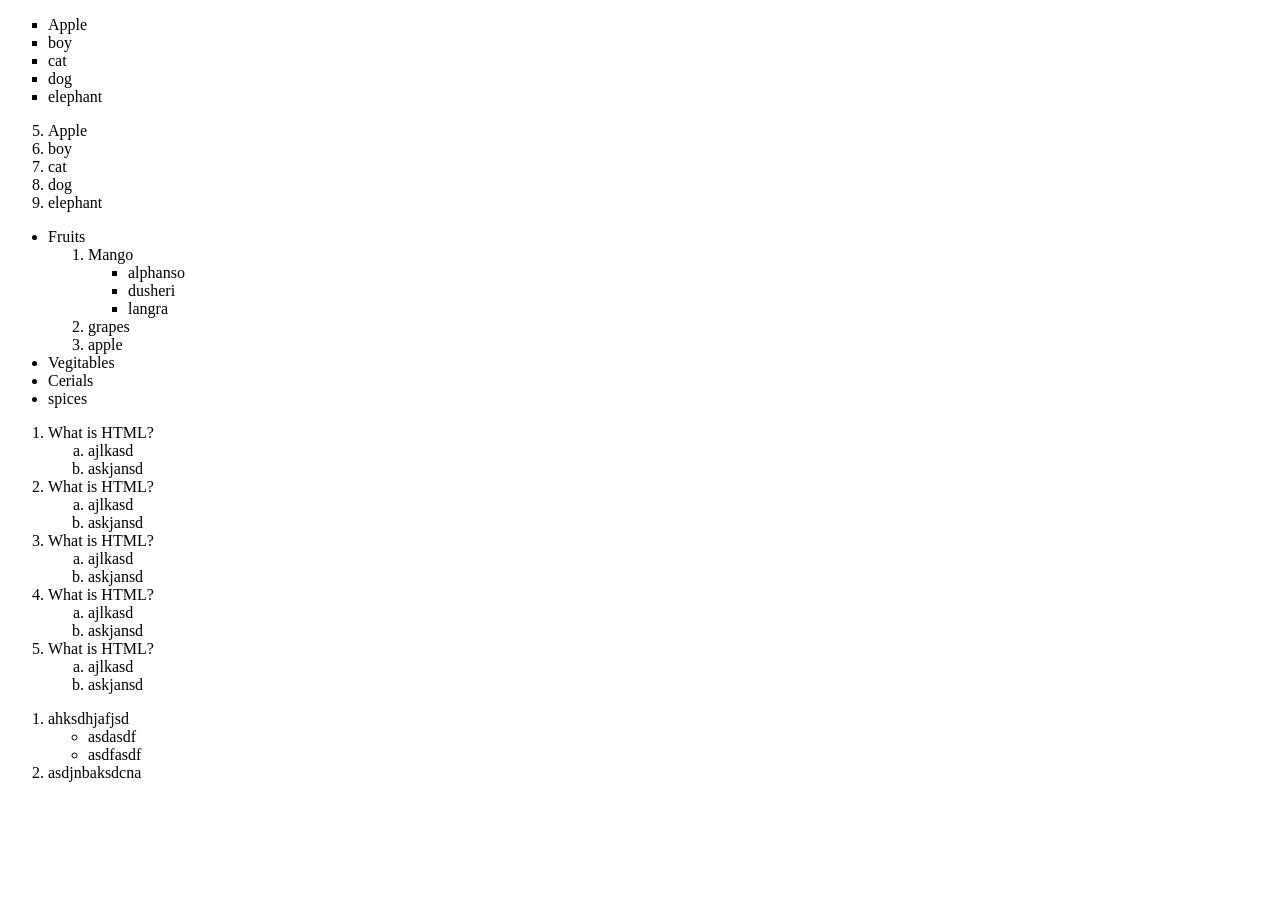
<file: List/index1.html>
<!DOCTYPE html>
<html lang="en">
  <head>
    <meta charset="UTF-8" />
    <meta name="viewport" content="width=device-width, initial-scale=1.0" />
    <title>Basic List</title>
  </head>
  <body>
    <ul type="square">
      <li>Apple</li>
      <li>boy</li>
      <li>cat</li>
      <li>dog</li>
      <li>elephant</li>
    </ul>

    <ol type="1" start="5">
      <li>Apple</li>
      <li>boy</li>
      <li>cat</li>
      <li>dog</li>
      <li>elephant</li>
    </ol>

    <ul>
      <li>
        Fruits
        <ol>
          <li>
            Mango
            <ul>
              <li>alphanso</li>
              <li>dusheri</li>
              <li>langra</li>
            </ul>
          </li>
          <li>grapes</li>
          <li>apple</li>
        </ol>
      </li>
      <li>Vegitables</li>
      <li>Cerials</li>
      <li>spices</li>
    </ul>

    <ol>
      <li>
        What is HTML?
        <ol type="a">
          <li>ajlkasd</li>
          <li>askjansd</li>
        </ol>
      </li>
      <li>
        What is HTML?
        <ol type="a">
          <li>ajlkasd</li>
          <li>askjansd</li>
        </ol>
      </li>
      <li>
        What is HTML?
        <ol type="a">
          <li>ajlkasd</li>
          <li>askjansd</li>
        </ol>
      </li>
      <li>
        What is HTML?
        <ol type="a">
          <li>ajlkasd</li>
          <li>askjansd</li>
        </ol>
      </li>
      <li>
        What is HTML?
        <ol type="a">
          <li>ajlkasd</li>
          <li>askjansd</li>
        </ol>
      </li>
    </ol>

    <ol>
      <li>ahksdhjafjsd</li>
      <ul>
        <li>asdasdf</li>
        <li>asdfasdf</li>
      </ul>
      <li>asdjnbaksdcna</li>
    </ol>
  </body>
</html>
</file>
<file: ApplicationForm/style.css>
#presonalDetailsFeilds {
  display: grid;
  grid-template-columns: 250px 400px 250px 400px;
  gap: 10px;
}


select,input{
    max-width: 240px;
}

#presonalDetails{
  width: 1400px;
  margin: auto;
  box-shadow: 2px 2px 2px 2px rgb(132, 129, 129);
}

span{
  color: red;
  text-shadow: 0.5px 0.5px 0.5px green;
}
</file>
<file: controlingHTMLusingJS/style.css>
#bulb{
    width: 100px;
    height: 100px;
    border-radius: 50%;
    border: 1px solid #000;
    padding: 40px;
}
</file>
<file: cssInHTML/khas.css>
* {
  color: red;
}

h1 {
  color: blue;
}

.xyz {
  color: chartreuse;
}

.abc {
  color: aquamarine;
}

#def {
  color: blueviolet;
  background-color: bisque;
  font-family: cursive;
  font-size: xx-large;
  font-weight: 900;
  font-style: italic;
  border: 2px solid red;
  border-radius: 5px;
}

#a {
  border: 1px solid violet;
  text-align: center;
  padding: 10px;
  width: 200px;
  height: 200px;
}

#b {
  border: 1px solid orange;
  padding: 15px 25px 50px 75px;
}

#x {
  border: 1px solid black;
  background-color: blue;
  display: flex;
  gap: 50%;
}
.z {
  color: aliceblue;
}
</file>
<file: diplayProperty/style.css>
.parent{
    background-color:aquamarine;
    border: 1px solid #000;
    display: flex;
    height: 500px;
    justify-content:space-evenly;
    align-items:end
}


.child{
    background-color: burlywood;
    border: 1px solid red;
    width: 100px;
    height: 100px;
    align-content: center;
}

#formParent{
    display: flex;
    gap: 50px;
}
#formlabels{
display: flex;
flex-direction: column;
gap: 20px;
}

#formfeilds{
    display: flex;
    flex-direction: column;
    gap: 20px;
}


span{
    background-color: blueviolet;
    display: block;
}


#tesingGrid{
    display: grid;
    grid-template-columns: 200px 200px;
    gap: 20px;
}

fieldset{
    border: 1px solid #000;
}
</file>
<file: eventHandellingJS/style.css>
.Gola{
    width: 60px;
    height: 60px;
    border-radius: 50%;
    border: 1px solid #000;
    padding: 8px;
}
</file>
<file: fomsInHTML/style.css>
.formFeild{
    display: grid;
    grid-template-columns: 200px 300px;
    gap: 10px;
}
</file>
<file: loginRegisterFrom/style.css>
*{
    margin: 0;
    padding: 0;
}

.container{
    background-color: blue;
    height: 80vh;
    display: flex;
    justify-content: center;
    align-items: center;
    gap: 20px;
    
}

#login , #register{
    background-color: azure;
    width: 300px;
    height: max-content;
    border-radius: 10px;
    padding: 20px;
    display: grid;
    gap: 10px;
}

#passwordOptions{
    display: flex;
    justify-content: space-between;
}

button{
    width: 90%;
    margin: auto;
    padding: 5px;
    background-color: blue;
    color: azure;
    border-radius: 5px;
    border: none;
}

button:hover {
    background-color: red;
}

button:active{
    background-color: green;
}

button:disabled{
    background-color: darkgray;
}

a:visited{
    text-decoration: none;
    color: red;
}
.icon{
    display: inline-block;
    width: 25px;
    text-align: center;
}

.ipFeild{
    border:none;
    background: none;
    width: 75%;
}

.formFeild{
    border-bottom: 1px solid grey;
}

.hd{
    border-bottom: 2px solid blue;
}
</file>
<file: positionsHtml/style.css>
.container {
  border: 1px solid #000;
  background-color: aqua;
  background: transparent;
  width: 600px;
  height: 600px;
  position: relative;
}

.box {
  border: 1px solid #f10202;
  background-color: rgb(9, 238, 82);
  width: 100px;
  height: 100px;
  font-size: xx-large;
}

.subbox {
  border: 1px solid #4700fa;
  background-color: rgb(229, 244, 19);
  width: 50px;
  height: 50px;
}

#box3 {
    background: transparent;
  position: absolute;
  top: 450px;
}

#box31 {
  position: absolute;
  top: 0;
  z-index: -1;
}
</file>
<file: table/style.css>
table {
  border-collapse: collapse;
}

td,
th {
  border: 1px solid #000;
}


table tr:nth-child(odd){
    background-color:red ;
}

table tr:nth-child(even){
    background-color:rgb(0, 249, 75) ;
}


table td:nth-child(odd){
    background-color:blue ;
}
</file>
